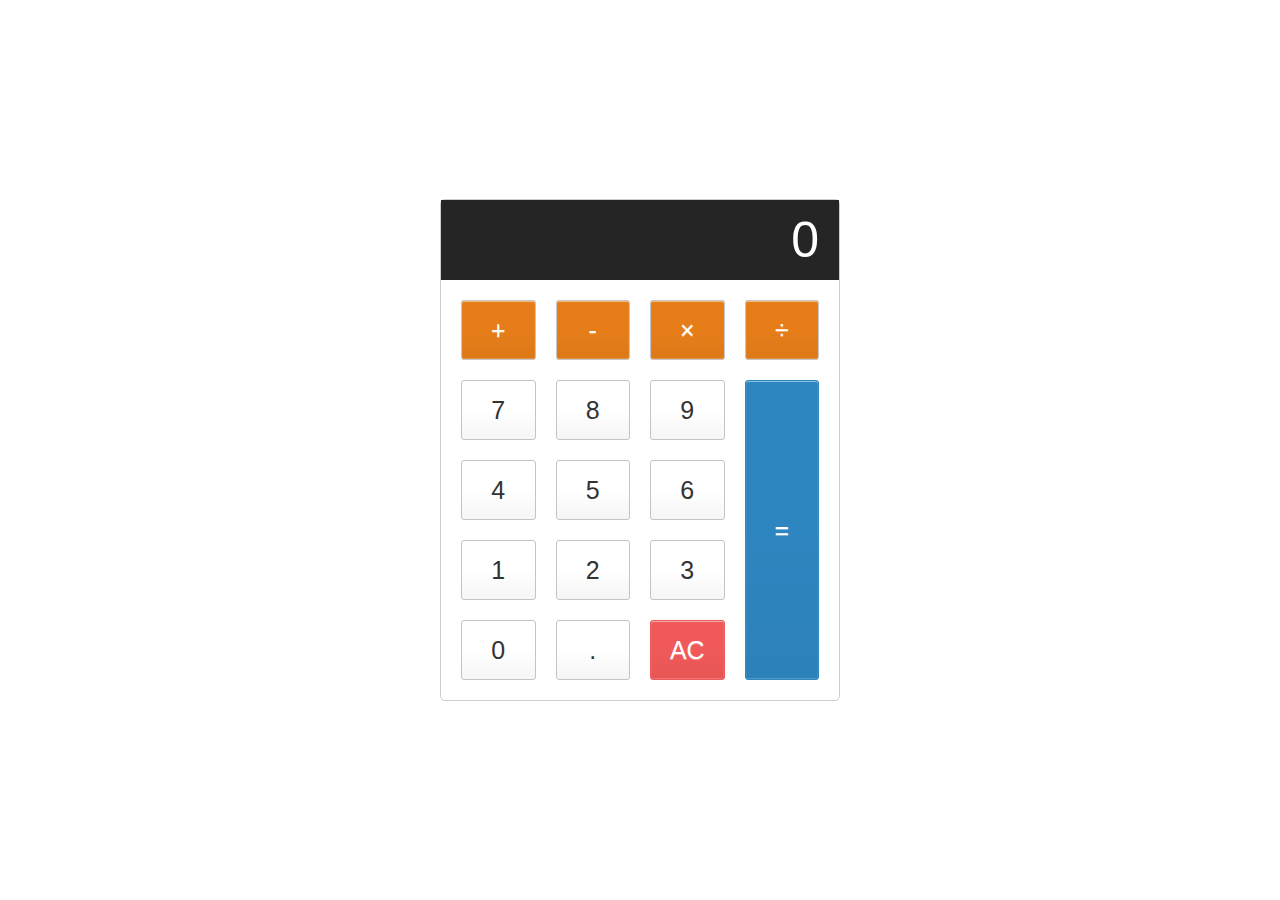
<file: calculator/index.html>
<!DOCTYPE html>
<html lang="en">
<head>
    <meta charset="UTF-8">
    <meta name="viewport" content="width=device-width, initial-scale=1.0">
    <title>Simple Calculator</title>
    <link rel="stylesheet" href="style.css">
</head>
<body>
    <div class="calculator">
        <input type="text" class="calculator-screen" value="0" disabled />
        <div class="calculator-keys">
            <button type="button" class="operator" value="+">+</button>
            <button type="button" class="operator" value="-">-</button>
            <button type="button" class="operator" value="*">&times;</button>
            <button type="button" class="operator" value="/">&divide;</button>

            <button type="button" value="7">7</button>
            <button type="button" value="8">8</button>
            <button type="button" value="9">9</button>

            <button type="button" value="4">4</button>
            <button type="button" value="5">5</button>
            <button type="button" value="6">6</button>

            <button type="button" value="1">1</button>
            <button type="button" value="2">2</button>
            <button type="button" value="3">3</button>

            <button type="button" value="0">0</button>
            <button type="button" class="decimal" value=".">.</button>
            <button type="button" class="clear" value="clear">AC</button>

            <button type="button" class="equal-sign operator" value="=">=</button>
        </div>
    </div>
    <script src="script.js"></script>
</body>
</html>
</file>
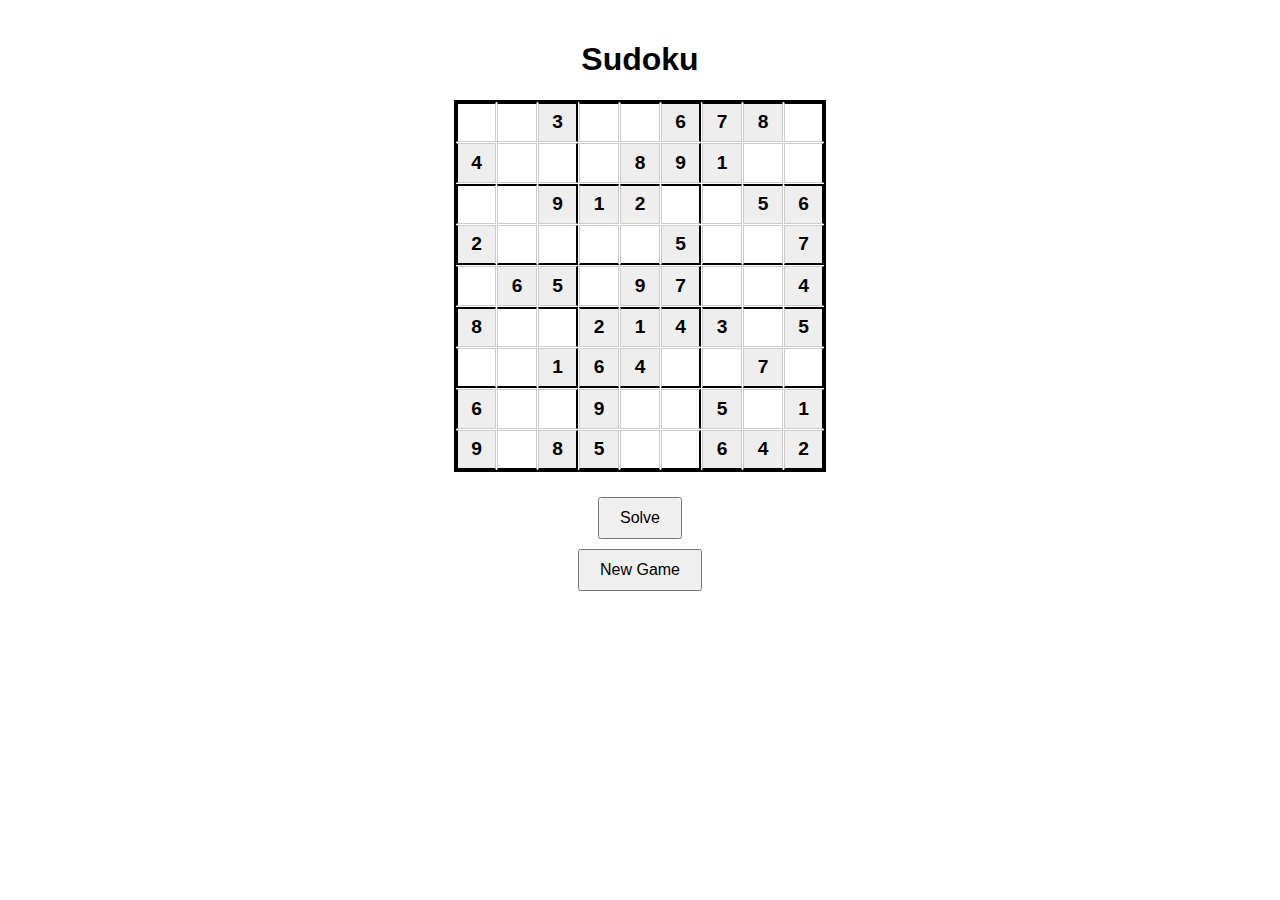
<file: sudoku/index.html>
<!DOCTYPE html>
<html lang="en">
<head>
    <meta charset="UTF-8">
    <meta name="viewport" content="width=device-width, initial-scale=1.0">
    <title>Sudoku</title>
    <link rel="stylesheet" href="style.css">
</head>
<body>
    <h1>Sudoku</h1>
    <div id="game-board"></div>
    <button id="solve-button">Solve</button>
    <button id="new-game-button">New Game</button>
    <script src="script.js"></script>
</body>
</html>
</file>
<file: calculator/style.css>
html {
    font-size: 62.5%;
    box-sizing: border-box;
}

*, *::before, *::after {
    margin: 0;
    padding: 0;
    box-sizing: inherit;
}

.calculator {
    border: 1px solid #ccc;
    border-radius: 5px;
    position: absolute;
    top: 50%;
    left: 50%;
    transform: translate(-50%, -50%);
    width: 400px;
}

.calculator-screen {
    width: 100%;
    font-size: 5rem;
    height: 80px;
    border: none;
    background-color: #252525;
    color: #fff;
    text-align: right;
    padding-right: 20px;
    padding-left: 10px;
}

button {
    height: 60px;
    background-color: #fff;
    border-radius: 3px;
    border: 1px solid #c4c4c4;
    background-color: transparent;
    font-size: 2.5rem;
    color: #333;
    background-image: linear-gradient(to bottom,transparent,transparent 50%,rgba(0,0,0,.04));
    box-shadow: inset 0 0 0 1px rgba(255,255,255,.05), inset 0 1px 0 0 rgba(255,255,255,.45), inset 0 -1px 0 0 rgba(255,255,255,.15), 0 1px 0 0 rgba(255,255,255,.15);
    text-shadow: 0 1px rgba(255,255,255,.4);
}

button:hover {
    background-color: #eaeaea;
}

.operator {
    color: #fff;
    background-color: #f0f0f0;
    background-image: linear-gradient(to bottom,transparent,transparent 50%,rgba(0,0,0,.04));
    box-shadow: inset 0 0 0 1px rgba(255,255,255,.05), inset 0 1px 0 0 rgba(255,255,255,.45), inset 0 -1px 0 0 rgba(255,255,255,.15), 0 1px 0 0 rgba(255,255,255,.15);
    text-shadow: 0 1px rgba(255,255,255,.4);
    background-color: #e67d19;
}

.clear {
    background-color: #f05959;
    border-color: #f05959;
    color: #fff;
}

.clear:hover {
    background-color: #f17373;
}

.equal-sign {
    background-color: #2e86c0;
    border-color: #2e86c0;
    color: #fff;
    height: 100%;
    grid-area: 2 / 4 / 6 / 5;
}

.equal-sign:hover {
    background-color: #4e9ed4;
}

.calculator-keys {
    display: grid;
    grid-template-columns: repeat(4, 1fr);
    grid-gap: 20px;
    padding: 20px;
}
</file>
<file: sudoku/style.css>
body {
    font-family: Arial, sans-serif;
    display: flex;
    flex-direction: column;
    align-items: center;
    margin-top: 20px;
}

#game-board {
    display: grid;
    grid-template-columns: repeat(9, 40px);
    grid-template-rows: repeat(9, 40px);
    gap: 1px;
    border: 2px solid black;
    margin-bottom: 20px;
}

.cell {
    width: 40px;
    height: 40px;
    border: 1px solid #ccc;
    display: flex;
    justify-content: center;
    align-items: center;
    font-size: 1.2em;
    font-weight: bold;
    box-sizing: border-box;
}

.cell.fixed {
    background-color: #eee;
}

.cell.highlight {
    background-color: lightblue;
}

.cell.error {
    background-color: lightcoral;
}

.cell input {
    width: 100%;
    height: 100%;
    text-align: center;
    border: none;
    font-size: 1.2em;
    font-weight: bold;
    box-sizing: border-box;
}

/* Borders for 3x3 blocks */
.cell:nth-child(3n) {
    border-right: 2px solid black;
}

.cell:nth-child(3n + 1) {
    border-left: 1px solid #ccc;
}

.cell:nth-child(n) {
    border-top: 1px solid #ccc;
    border-bottom: 1px solid #ccc;
}

.cell:nth-child(9n + 1) {
    border-left: 2px solid black;
}

.cell:nth-child(9n + 9) {
    border-right: 2px solid black;
}

.cell:nth-child(n + 1):nth-child(-n + 9) {
    border-top: 2px solid black;
}

.cell:nth-child(n + 73):nth-child(-n + 81) {
    border-bottom: 2px solid black;
}

/* Horizontal borders for 3x3 blocks */
.cell:nth-child(n + 19):nth-child(-n + 27),
.cell:nth-child(n + 46):nth-child(-n + 54) {
    border-top: 2px solid black;
}

.cell:nth-child(n + 28):nth-child(-n + 36),
.cell:nth-child(n + 55):nth-child(-n + 63) {
    border-bottom: 2px solid black;
}

button {
    padding: 10px 20px;
    margin: 5px;
    font-size: 1em;
    cursor: pointer;
}
</file>
